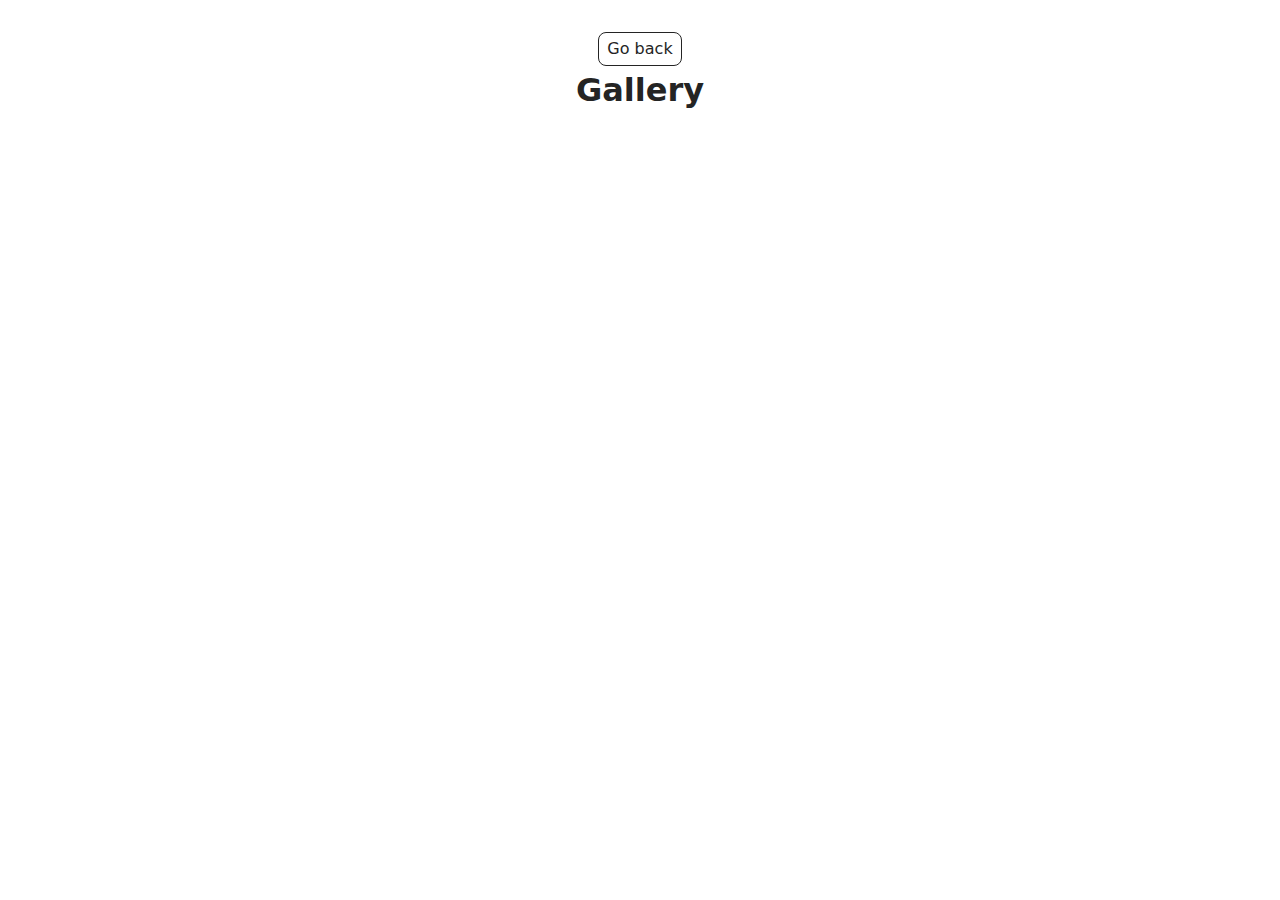
<file: src/1-gallery.html>
<!DOCTYPE html>
<html lang="en">
  <head>
    <meta charset="UTF-8" />
    <meta http-equiv="X-UA-Compatible" content="IE=edge" />
    <meta name="viewport" content="width=device-width, initial-scale=1.0" />
    <title>Gallery</title>
    <link rel="stylesheet" href="./css/styles.css" />
  </head>
  <body>
    <main>
      <div class="container">
        <a class="back-link" href="./index.html">Go back</a>
        <h1 class="main-title">Gallery</h1>
      </div>
      <ul class="gallery"></ul>
    </main>

    <script type="module" src="./js/1-gallery.js"></script>
  </body>
</html>
</file>
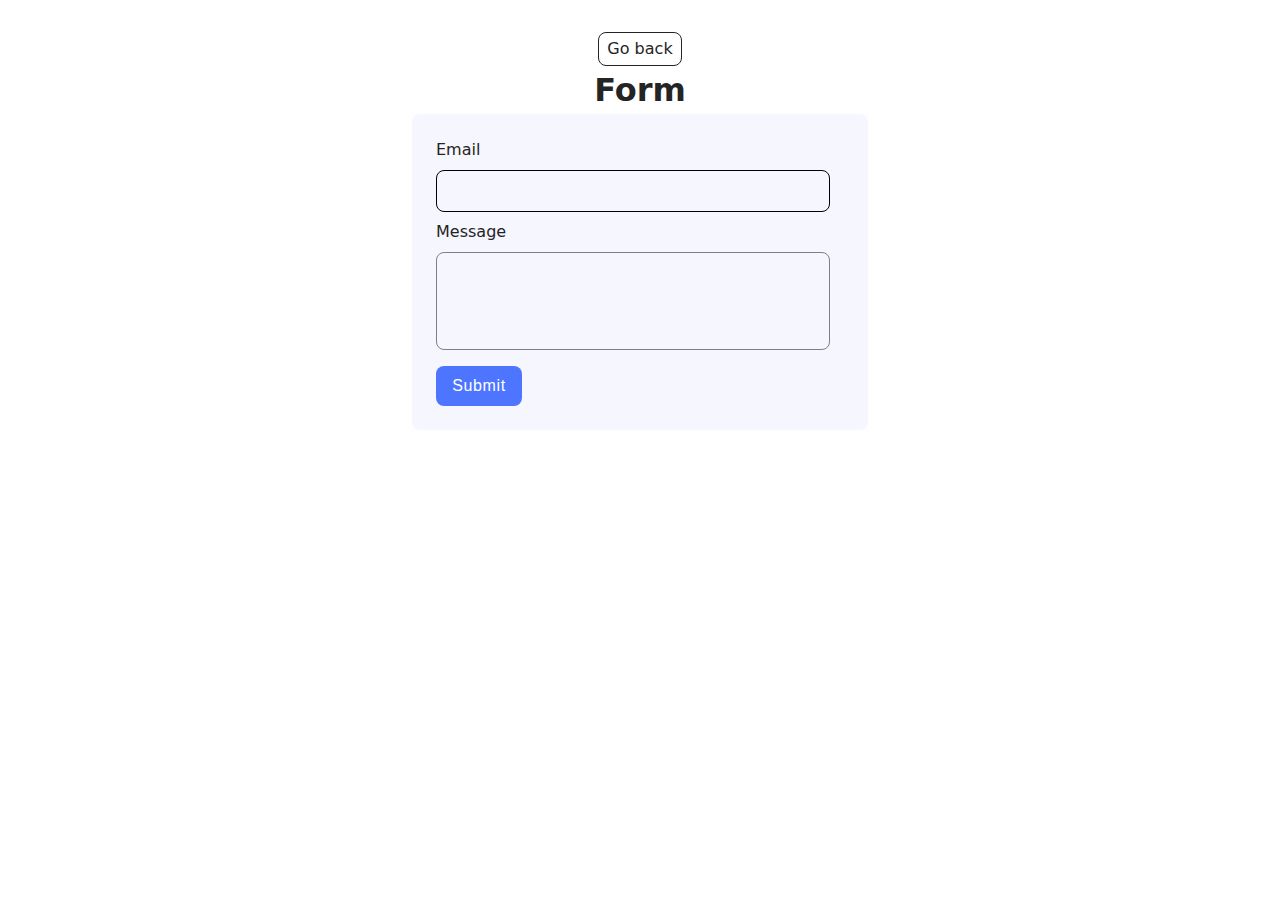
<file: src/2-form.html>
<!DOCTYPE html>
<html lang="en">
  <head>
    <meta charset="UTF-8" />
    <meta http-equiv="X-UA-Compatible" content="IE=edge" />
    <meta name="viewport" content="width=device-width, initial-scale=1.0" />
    <title>Form</title>
    <link rel="stylesheet" href="./css/styles.css" />
  </head>
  <body>
    <main>
      <div class="container">
        <a class="back-link" href="./index.html">Go back</a>

        <h1 class="main-title">Form</h1>
      </div>
      <form class="feedback-form" autocomplete="off">
        <label>
          Email
          <input type="email" name="email" autofocus />
        </label>
        <label>
          Message
          <textarea name="message" rows="8"></textarea>
        </label>
        <button type="submit">Submit</button>
      </form>
    </main>

    <script type="module" src="./js/2-form.js"></script>
  </body>
</html>
</file>
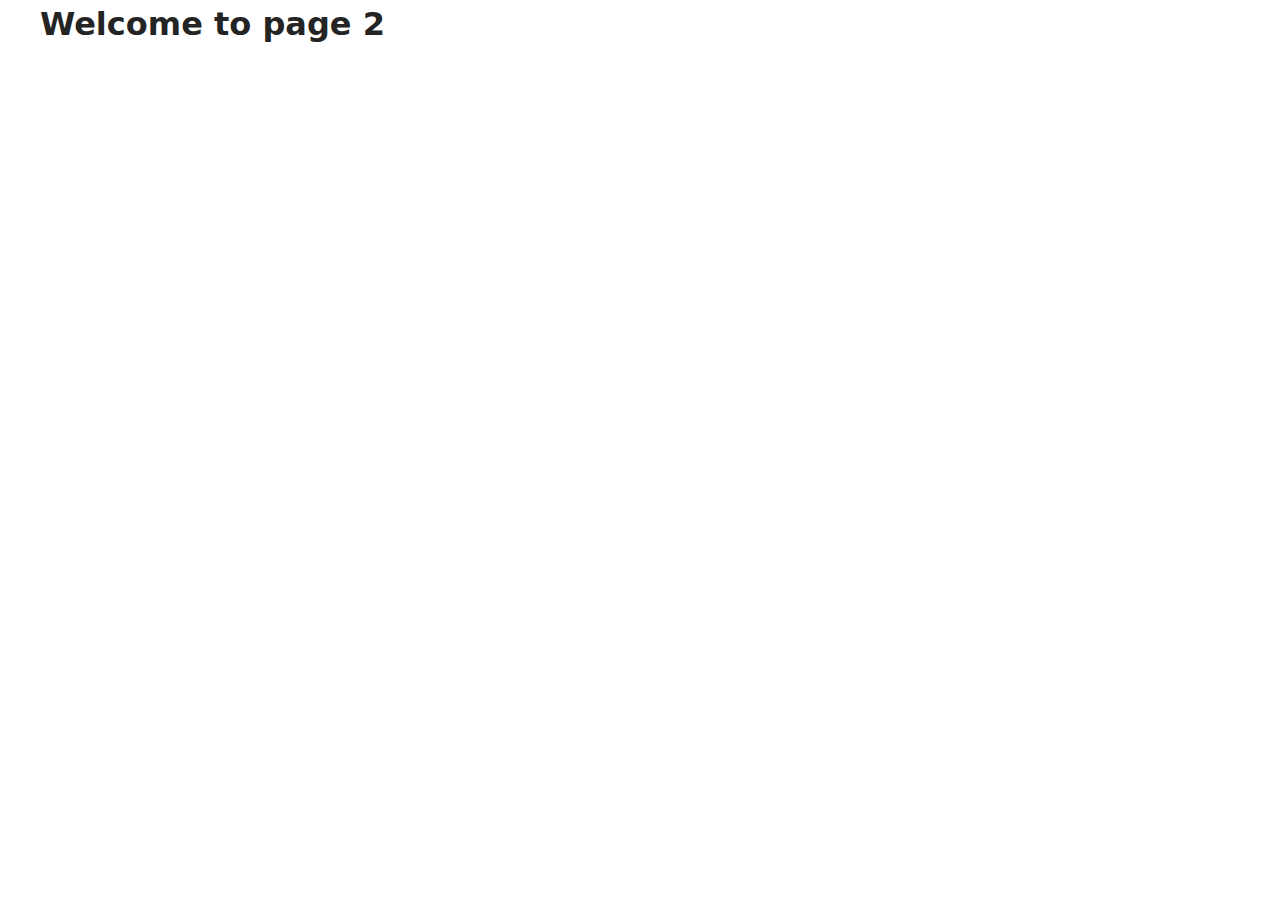
<file: src/page-2.html>
<!DOCTYPE html>
<html lang="en">
  <head>
    <meta charset="UTF-8" />
    <meta http-equiv="X-UA-Compatible" content="IE=edge" />
    <meta name="viewport" content="width=device-width, initial-scale=1.0" />
    <title>Page 2</title>
    <link rel="stylesheet" href="./css/styles.css" />
  </head>
  <body>
    <load
      src="./partials/header.html"
      icon-path="./img/sprite.svg#logo"
      highlight-act="active"
    />

    <main>
      <div class="container">
        <h1 class="main-title">
          <span class="main-title-gradient">Welcome</span> to page 2
        </h1>
        <load src="./partials/back-link.html" />
      </div>
    </main>

    <load src="./partials/footer.html" />
  </body>
</html>
</file>
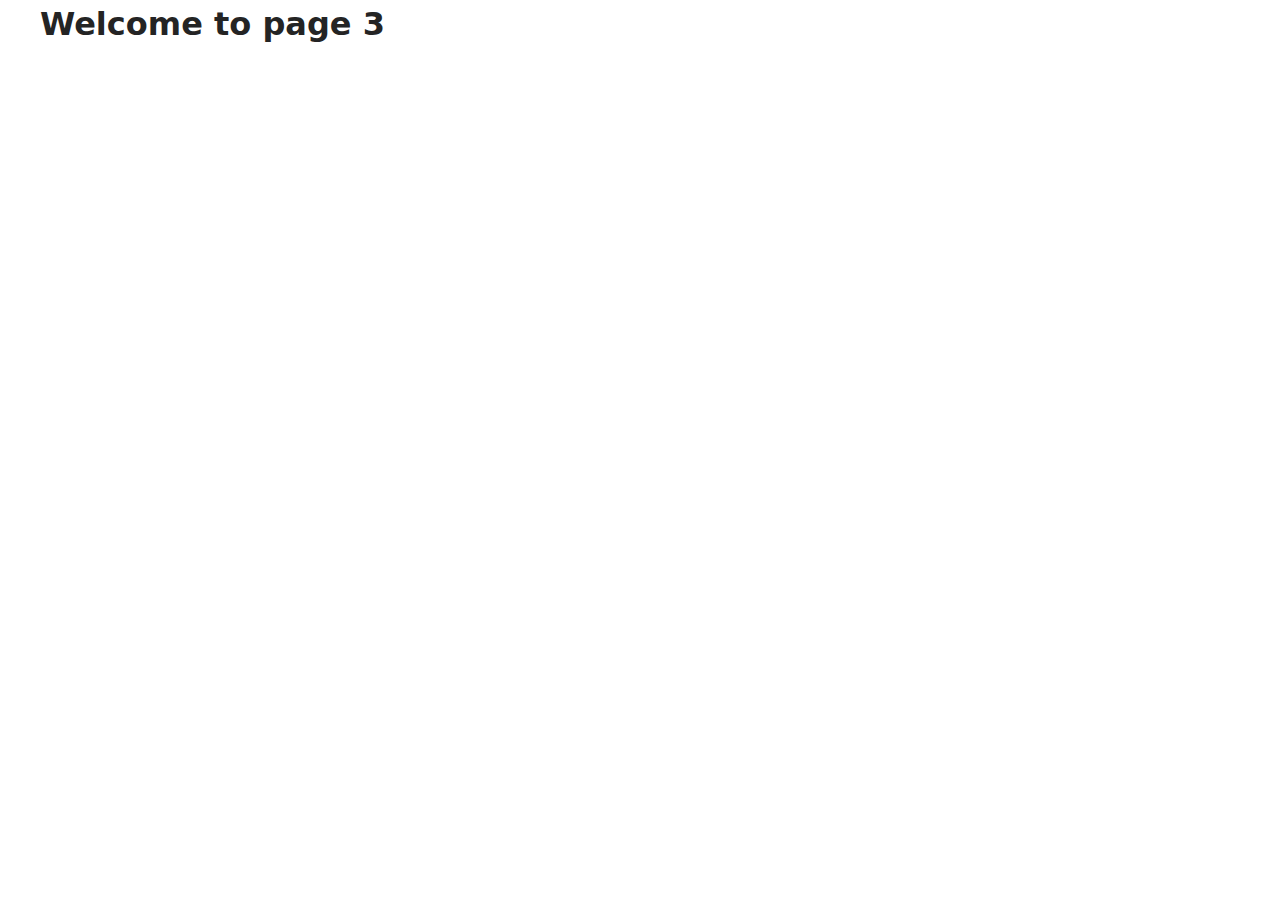
<file: src/page-3.html>
<!DOCTYPE html>
<html lang="en">
  <head>
    <meta charset="UTF-8" />
    <meta http-equiv="X-UA-Compatible" content="IE=edge" />
    <meta name="viewport" content="width=device-width, initial-scale=1.0" />
    <title>Page 3</title>
    <link rel="stylesheet" href="./css/styles.css" />
  </head>
  <body>
    <load
      src="./partials/header.html"
      icon-path="./img/sprite.svg#logo"
      highlight-curr="active"
    />

    <main>
      <div class="container">
        <h1 class="main-title">
          <span class="main-title-gradient">Welcome</span> to page 3
        </h1>
        <load src="./partials/back-link.html" />
      </div>
    </main>

    <load src="./partials/footer.html" />
  </body>
</html>
</file>
<file: src/css/styles.css>
/**
  |============================
  | include css partials with
  | default @import url()
  
  |============================
*/

/* Common styles */
@import url('./reset.css');
@import url('./base.css');
@import url('./container.css');
@import url('./animations.css');
@import url('./form.css');

/* Sections style */
@import url('./header.css');
@import url('./gallery.css');
@import url('./back-link.css');
</file>
